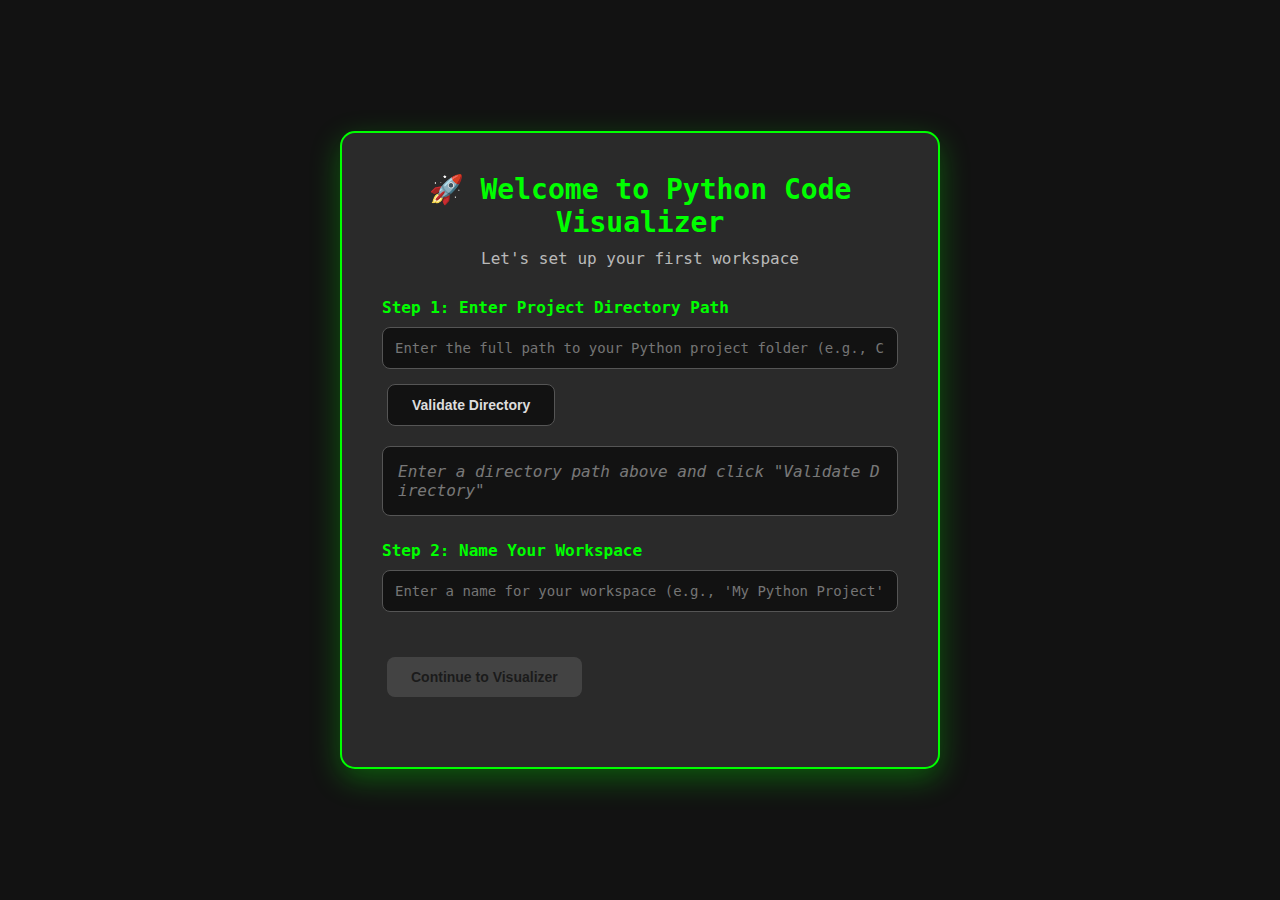
<file: first_run.html>
<!DOCTYPE html>
<html lang="en">
<head>
    <meta charset="UTF-8">
    <meta name="viewport" content="width=device-width, initial-scale=1.0">
    <title>Nothing But Vibes - First Run Setup</title>
    <style>
        :root {
            --primary-green: #00ff00;
            --dark-gray: #121212;
            --medium-gray: #1e1e1e;
            --light-gray: #e0e0e0;
            --modal-bg: #2a2a2a;
            --border-color: #555;
            --text-color: #ddd;
        }

        * {
            box-sizing: border-box;
        }

        body {
            background-color: var(--dark-gray);
            color: var(--light-gray);
            font-family: 'Fira Code', 'Cascadia Code', 'Consolas', monospace;
            margin: 0;
            display: flex;
            justify-content: center;
            align-items: center;
            height: 100vh;
            overflow: hidden;
        }

        .setup-container {
            background-color: var(--modal-bg);
            padding: 40px;
            border-radius: 15px;
            border: 2px solid var(--primary-green);
            box-shadow: 0 10px 30px rgba(0, 255, 0, 0.3);
            max-width: 600px;
            width: 90%;
            text-align: center;
        }

        .setup-title {
            color: var(--primary-green);
            font-size: 28px;
            font-weight: bold;
            margin-bottom: 10px;
        }

        .setup-subtitle {
            color: var(--text-color);
            font-size: 16px;
            margin-bottom: 30px;
            opacity: 0.8;
        }

        .setup-step {
            margin-bottom: 25px;
            text-align: left;
        }

        .step-label {
            color: var(--primary-green);
            font-weight: bold;
            margin-bottom: 10px;
            display: block;
        }

        .directory-display {
            background-color: var(--dark-gray);
            padding: 15px;
            border-radius: 8px;
            border: 1px solid var(--border-color);
            margin-bottom: 15px;
            word-break: break-all;
            min-height: 50px;
            display: flex;
            align-items: center;
            justify-content: center;
        }

        .directory-placeholder {
            color: var(--text-color);
            opacity: 0.5;
            font-style: italic;
        }

        .workspace-input {
            width: 100%;
            padding: 12px;
            border-radius: 8px;
            border: 1px solid var(--border-color);
            background-color: var(--dark-gray);
            color: var(--text-color);
            font-family: inherit;
            font-size: 14px;
            margin-bottom: 15px;
        }

        .workspace-input:focus {
            outline: none;
            border-color: var(--primary-green);
            box-shadow: 0 0 5px rgba(0, 255, 0, 0.5);
        }

        .setup-button {
            background-color: var(--primary-green);
            color: var(--dark-gray);
            border: none;
            padding: 12px 24px;
            border-radius: 8px;
            cursor: pointer;
            font-weight: bold;
            font-size: 14px;
            margin: 5px;
            transition: all 0.2s ease;
        }

        .setup-button:hover {
            background-color: #00cc00;
            box-shadow: 0 2px 8px rgba(0, 255, 0, 0.3);
        }

        .setup-button:disabled {
            background-color: var(--border-color);
            cursor: not-allowed;
            opacity: 0.6;
        }

        .setup-button.secondary {
            background-color: var(--dark-gray);
            color: var(--text-color);
            border: 1px solid var(--border-color);
        }

        .setup-button.secondary:hover {
            background-color: var(--medium-gray);
            box-shadow: none;
        }

        .loading-spinner {
            display: inline-block;
            width: 16px;
            height: 16px;
            border: 2px solid rgba(0, 255, 0, 0.3);
            border-radius: 50%;
            border-top-color: var(--primary-green);
            animation: spin 1s ease-in-out infinite;
            margin-right: 8px;
        }

        @keyframes spin {
            to { transform: rotate(360deg); }
        }

        .error-message {
            color: #ff6b6b;
            margin-top: 10px;
            font-size: 14px;
        }

        .success-message {
            color: var(--primary-green);
            margin-top: 10px;
            font-size: 14px;
        }
    </style>
</head>
<body>
    <div class="setup-container">
        <div class="setup-title">🚀 Welcome to Python Code Visualizer</div>
        <div class="setup-subtitle">Let's set up your first workspace</div>
        
                <div class="setup-step">
            <label class="step-label">Step 1: Enter Project Directory Path</label>
            <input type="text" class="workspace-input" id="directory-path" placeholder="Enter the full path to your Python project folder (e.g., C:\MyProject or /home/user/myproject)" style="margin-bottom: 10px;">
            <button class="setup-button secondary" onclick="validateDirectory()">
                <span id="validate-text">Validate Directory</span>
            </button>
            <div class="directory-display" id="directory-display" style="margin-top: 15px;">
                <span class="directory-placeholder">Enter a directory path above and click "Validate Directory"</span>
            </div>
        </div>
        
        <div class="setup-step">
            <label class="step-label">Step 2: Name Your Workspace</label>
            <input type="text" class="workspace-input" id="workspace-name" placeholder="Enter a name for your workspace (e.g., 'My Python Project')" maxlength="50">
        </div>
        
        <div class="setup-step">
            <button class="setup-button" id="continue-btn" onclick="saveWorkspace()" disabled>
                <span id="continue-text">Continue to Visualizer</span>
                <span id="continue-spinner" class="loading-spinner" style="display: none;"></span>
            </button>
        </div>
        
        <div id="message"></div>
    </div>

    <script>
        let selectedDirectory = '';
        let workspaceName = '';

        function validateDirectory() {
            const validateText = document.getElementById('validate-text');
            const messageDiv = document.getElementById('message');
            const directoryPath = document.getElementById('directory-path').value.trim();
            
            if (!directoryPath) {
                messageDiv.innerHTML = `<div class="error-message">Please enter a directory path</div>`;
                return;
            }
            
            validateText.textContent = 'Validating...';
            messageDiv.innerHTML = '';
            
            fetch('/validate-directory', {
                method: 'POST',
                headers: {
                    'Content-Type': 'application/json'
                },
                body: JSON.stringify({
                    directory_path: directoryPath
                })
            })
            .then(response => {
                console.log('Response status:', response.status);
                console.log('Response headers:', response.headers);
                if (!response.ok) {
                    throw new Error(`HTTP error! status: ${response.status}`);
                }
                return response.text().then(text => {
                    console.log('Response text:', text);
                    try {
                        return JSON.parse(text);
                    } catch (e) {
                        console.error('Failed to parse JSON:', e);
                        throw new Error(`Invalid JSON response: ${text}`);
                    }
                });
            })
            .then(data => {
                console.log('Parsed data:', data);
                if (data.success) {
                    selectedDirectory = directoryPath;
                    document.getElementById('directory-display').innerHTML = `
                        <span style="color: var(--primary-green);">✓</span> 
                        <span style="margin-left: 10px;">${directoryPath}</span>
                    `;
                    validateText.textContent = 'Change Directory';
                    updateContinueButton();
                } else {
                    messageDiv.innerHTML = `<div class="error-message">Error: ${data.error}</div>`;
                    validateText.textContent = 'Validate Directory';
                }
            })
            .catch(error => {
                console.error('Fetch error:', error);
                messageDiv.innerHTML = `<div class="error-message">Error: ${error.message}</div>`;
                validateText.textContent = 'Validate Directory';
            });
        }

        function updateContinueButton() {
            const continueBtn = document.getElementById('continue-btn');
            const workspaceNameInput = document.getElementById('workspace-name');
            
            workspaceName = workspaceNameInput.value.trim();
            
            if (selectedDirectory && workspaceName) {
                continueBtn.disabled = false;
            } else {
                continueBtn.disabled = true;
            }
        }

        function saveWorkspace() {
            const continueText = document.getElementById('continue-text');
            const continueSpinner = document.getElementById('continue-spinner');
            const messageDiv = document.getElementById('message');
            
            continueText.textContent = 'Setting up...';
            continueSpinner.style.display = 'inline-block';
            messageDiv.innerHTML = '';
            
            fetch('/save-workspace', {
                method: 'POST',
                headers: {
                    'Content-Type': 'application/json'
                },
                body: JSON.stringify({
                    workspace_name: workspaceName,
                    directory_path: selectedDirectory
                })
            })
            .then(response => response.json())
            .then(data => {
                if (data.success) {
                    messageDiv.innerHTML = `<div class="success-message">✓ ${data.message}</div>`;
                    continueText.textContent = 'Redirecting...';
                    
                    // Redirect to main visualizer after a short delay
                    setTimeout(() => {
                        window.location.href = '/';
                    }, 1500);
                } else {
                    messageDiv.innerHTML = `<div class="error-message">Error: ${data.error}</div>`;
                    continueText.textContent = 'Continue to Visualizer';
                }
            })
            .catch(error => {
                messageDiv.innerHTML = `<div class="error-message">Error: ${error.message}</div>`;
                continueText.textContent = 'Continue to Visualizer';
            })
            .finally(() => {
                continueSpinner.style.display = 'none';
            });
        }

        // Add event listener for workspace name input
        document.getElementById('workspace-name').addEventListener('input', updateContinueButton);
    </script>
</body>
</html>
</file>
